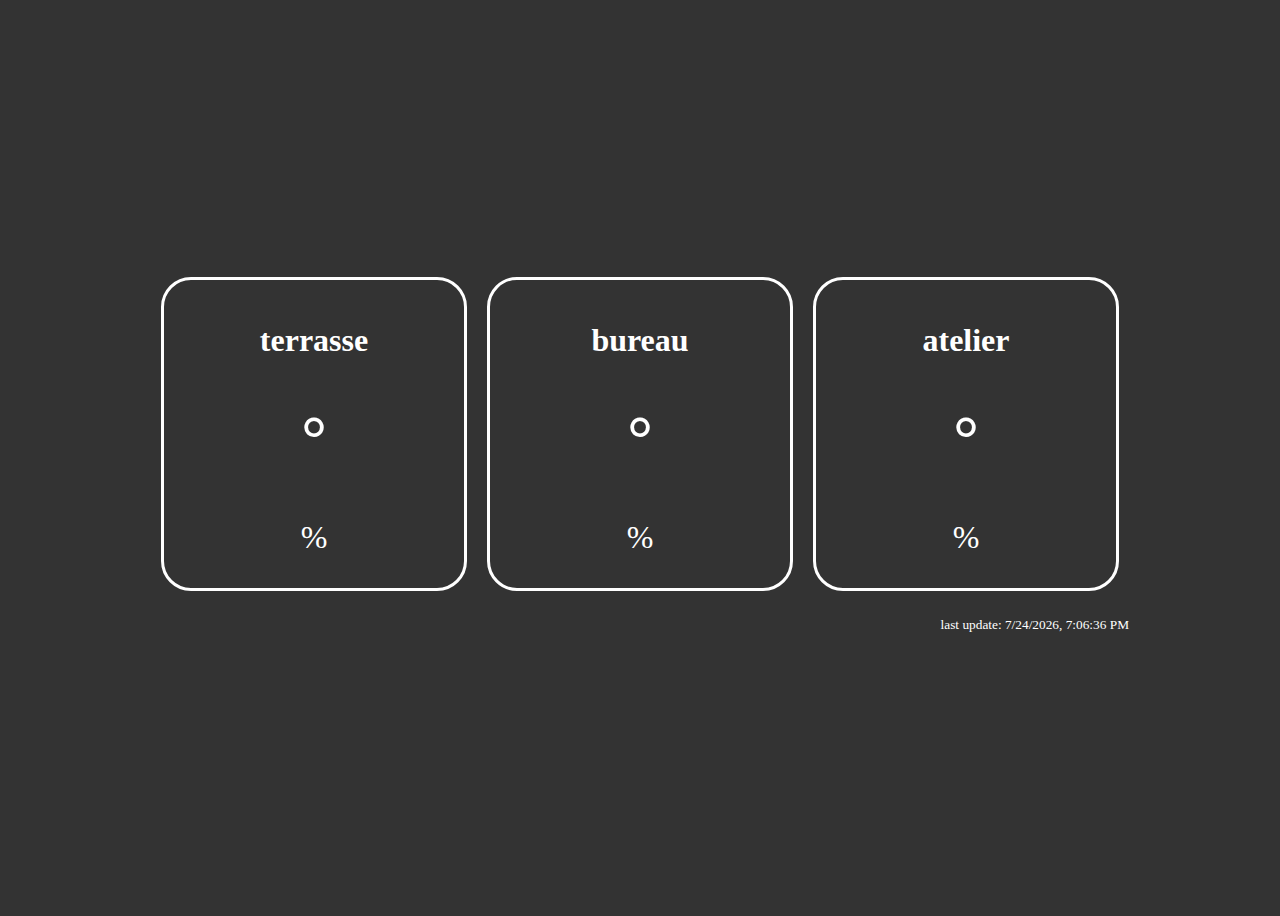
<file: last/index.html>
<link href="style.css" rel="stylesheet" type="text/css" media="all">

<body id="app">

    <div class="container" id="container">
        <div class=data-container></div>
        <div class="footer">
            <p><small>last update: <span class="last_update"></span></small></p>

        </div>
    </div>

    
    </div>
    <template id="template">
        <div class="data">
            <h4><span class="location"></span></h4>
            <h1><span class="temperature"></span><span id="deg">&deg;</span></h1>    
            <p><span class="humidity"></span><span>%</span></p>
            <p><small><span class="battery"></span></small></p>
            <p><small><span class="update"></span></small></p>
        </div>
    </template>
</body>

<script>
    var init_display = function(channels) {
        var template = document.querySelector("#template");
        var container = document.querySelector(".data-container");
        channels.forEach(channel => {
            var clone = document.importNode(template.content, true)
            var newDiv = document.createElement("div");
            newDiv.classList.add(channel.name)
            newDiv.appendChild(clone);
            newDiv.querySelector('.location').innerText = channel.name
            container.appendChild(newDiv);
        });
    }

    var display_status = function (feed, element) {
        created = new Date(feed.created_at)
        ellapsed = Date.now() - created
        element.querySelector(".data").classList.remove("alert", 'recent')
        if(ellapsed > 60 * 60 * 1000) {
            element.querySelector(".data").classList.add('alert');
        }
        if(ellapsed < 10 * 60 * 1000) {
            element.querySelector(".data").classList.add('recent');
        }
    }

    var display_temp = function (feed, element) {
        var tempDiv = element.querySelector(".temperature")
        tempDiv.innerText = parseFloat(feed.field1).toFixed(1);

        var humiDiv = element.querySelector(".humidity")
        humiDiv.innerText = parseFloat(feed.field2).toFixed(1);
    }

    var display_battery = function (feed, element) {
        var batteryDiv = element.querySelector(".battery")
        var vcc = parseFloat(feed.field3).toFixed(1);
        
        if (vcc >= 3.3)
            batteryDiv.innerText = ""
        else
            batteryDiv.innerText = "battery low"
    }

    var display_update = function (feed, element) {
        var updateDiv = element.querySelector(".update")

        var date = new Date(feed.created_at);
        updateDiv.innerText = date.toLocaleString();
        
    }

    var update_data = function (channel) {
        var url = "https://api.thingspeak.com/channels/" + channel.id +"/feeds.json?results=1"
        
        fetch(url, { method: 'GET' })
        .then(function(response) {
            return response.json()
        })
        .then(function(myBlob) {
            console.log(myBlob)
            var element = document.querySelector("." + channel.name)
            display_status(myBlob.feeds[0], element);
            display_temp(myBlob.feeds[0], element);
            display_battery(myBlob.feeds[0], element);
            display_update(myBlob.feeds[0], element);
        });
    }

    var channels = [
        { 
            id: 217762,
            name: "terrasse"
        },
        {
            id: 689000,
            name: "bureau"
        },
        {
            id: 199616,
            name: "atelier"
        }
    ]

    var display_last_update = function(date) {
        document.querySelector('.last_update').innerText = date.toLocaleString();

    } 

    var update_channels = function(channels) {
        channels.forEach(channel => update_data(channel));
        display_last_update(new Date())
    };
    
    init_display(channels)
    update_channels(channels)

    setInterval(function()
    {
        update_channels(channels)
    }, 10 * 60 * 1000);


</script>
</file>
<file: last/style.css>
#app {
    background: #333333;
    color: #ffffff;
    display: flex;
    align-items: center;
    justify-content: center;
    height: 100vh;
  }

.container{
    display: flex;
    flex-direction: column;
}
.data-container{
    display: flex;
}

.data{
    font-size: 200%;
    width: 300px;
    margin: 10px;
    border-style: solid;
    border-radius: 30px;
    align-content: center;
    text-align: center;
}

.footer{
    text-align: end;
}

.alert{
    border-color: red;
}
.recent{
    border-color: green;
}

.update {
    font-size: 75%;
}
</file>
